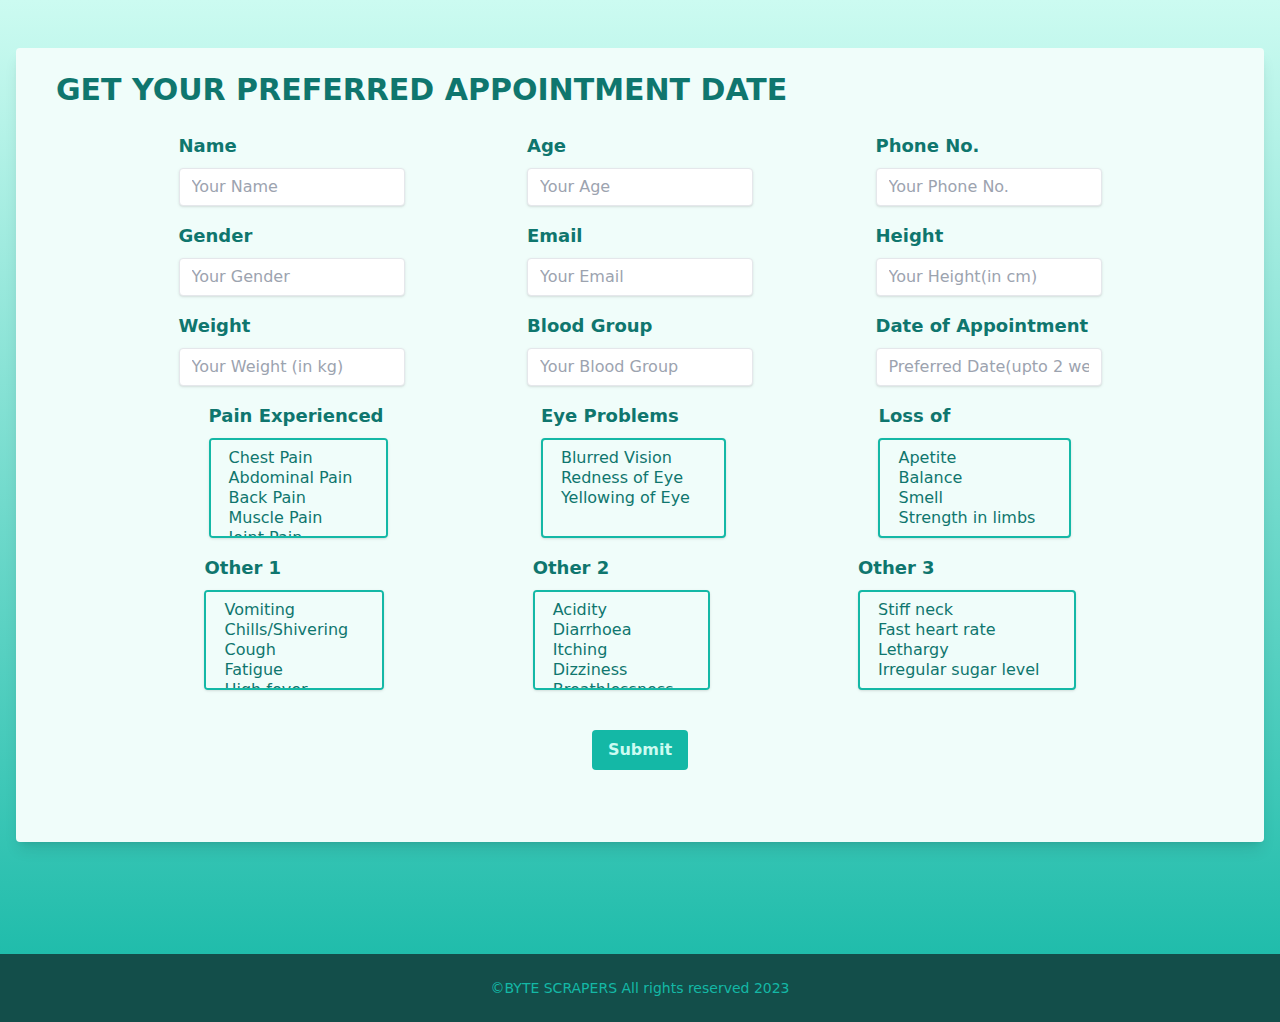
<file: flask/templates/Appointment1.html>
<!DOCTYPE html>
<html lang="en">
<head>
    <meta charset="UTF-8">
    <meta name="viewport" content="width=device-width, initial-scale=1.0">
    <title>Appointment Booking</title>
    <link rel="stylesheet" href="./../static/output.css">
    <link rel="preconnect" href="https://fonts.googleapis.com">
</head>
<body class="bg-teal-100 bg-gradient-to-b from-teal-100 to-teal-500 ...">
    <div class="container mx-auto mt-8 p-4">
        <div class="bg-teal-50 shadow-lg rounded px-10 pt-6 pb-8 mb-4">
            <h2 class="text-3xl text-teal-700 font-bold mb-6">GET YOUR PREFERRED APPOINTMENT DATE</h2>
            <form action="/prefer" method="POST">
                <!--personal details go here-->
                 <div class="flex justify-evenly">
                    <div class="mb-4">
                        <label class="block text-teal-700 text-lg font-bold mb-2" for="name">
                            Name
                        </label>
                        <input class="shadow appearance-none border rounded w-full py-2 px-3 text-teal-700 leading-tight focus:outline-none focus:shadow-outline" id="name" type="text" placeholder="Your Name" name="paitent_name">
                    </div>
                    <div class="mb-4">
                        <label class="block text-teal-700 text-lg font-bold mb-2" for="name">
                            Age
                        </label>
                        <input class="shadow appearance-none border rounded w-full py-2 px-3 text-teal-700 leading-tight focus:outline-none focus:shadow-outline" id="name" type="text" placeholder="Your Age" name="Age">
                    </div>
                    <div class="mb-4">
                        <label class="block text-teal-700 text-lg font-bold mb-2" for="name">
                            Phone No.
                        </label>
                        <input class="shadow appearance-none border rounded w-full py-2 px-3 text-teal-700 leading-tight focus:outline-none focus:shadow-outline" id="name" type="text" placeholder="Your Phone No." name="Ph">
                    </div>
                </div>
                <div class="flex justify-evenly">
                    <div class="mb-4">
                        <label class="block text-teal-700 text-lg font-bold mb-2" for="name">
                            Gender
                        </label>
                        <input class="shadow appearance-none border rounded w-full py-2 px-3 text-teal-700 leading-tight focus:outline-none focus:shadow-outline" id="name" type="text" placeholder="Your Gender" name="gender">
                    </div>
                    <div class="mb-4">
                        <label class="block text-teal-700 text-lg font-bold mb-2" for="email">
                            Email
                        </label>
                        <input class="shadow appearance-none border rounded w-full py-2 px-3 text-teal-700 leading-tight focus:outline-none focus:shadow-outline" id="email" type="email" placeholder="Your Email" name="email">
                    </div>
                    <div class="mb-4">
                        <label class="block text-teal-700 text-lg font-bold mb-2" for="email">
                            Height
                        </label>
                        <input class="shadow appearance-none border rounded w-full py-2 px-3 text-teal-700 leading-tight focus:outline-none focus:shadow-outline" id="email" type="text" placeholder="Your Height(in cm)" name="Height">
                    </div>
                </div>
          <div class="flex justify-evenly">
                    <div class="mb-4">
                        <label class="block text-teal-700 text-lg font-bold mb-2" for="email">
                            Weight
                        </label>
                        <input class="shadow appearance-none border rounded w-full py-2 px-3 text-teal-700 leading-tight focus:outline-none focus:shadow-outline" id="email" type="text" placeholder="Your Weight (in kg)" name="Weight">
                    </div>
                    <div class="mb-4">
                        <label class="block text-teal-700 text-lg font-bold mb-2" for="email">
                            Blood Group
                        </label>
                        <input class="shadow appearance-none border rounded w-full py-2 px-3 text-teal-700 leading-tight focus:outline-none focus:shadow-outline" id="email" type="text" placeholder="Your Blood Group" name="blood" >
                    </div>
                    
                    <div class="mb-4">
                        <label class="block text-teal-700 text-lg font-bold mb-2" for="email">
                            Date of Appointment
                        </label>
                        <input class="shadow appearance-none border rounded w-full py-2 px-3 text-teal-700 leading-tight focus:outline-none focus:shadow-outline" id="email" type="text" placeholder="Preferred Date(upto 2 weeks)" name="preferred_date">
                    </div>
                </div>
                <!--Symptoms go here-->
                <div class="flex justify-evenly font-semibold text-teal-700">
                    <div class="mb-4">
                        <label class="block text-teal-700 text-lg font-bold mb-2" for="email">
                            Pain Experienced
                        </label>
                        <select name="fruits" multiple="multiple" class="block appearance-none hover:scale-105  w-full bg-teal-50 border-2 border-teal-500 px-4 py-2 pr-8 rounded shadow leading-tight focus:outline-none focus:shadow-outline">
                            <option value=" chest_pain">Chest Pain</option>
                            <option value=" abdominal_pain">Abdominal Pain</option>
                            <option value=" back_pain">Back Pain</option>
                            <option value=" muscle_pain">Muscle Pain</option>
                            <option value=" joint_pain">Joint Pain</option>
                            <option value=" belly_pain">Belly Pain</option>
                            <option value=" headache">Headache</option>
                        </select>
                    </div>
                    <div class="mb-4">
                        <label class="block text-teal-700 text-lg font-bold mb-2" for="email">
                            Eye Problems
                        </label>
                        <select name="fruits" multiple="multiple" class="block appearance-none hover:scale-105 w-full bg-teal-50 border-2 border-teal-500 px-4 py-2 pr-8 rounded shadow leading-tight focus:outline-none focus:shadow-outline">
                            <option value=" blurred_and_distorted_vision">Blurred Vision</option>
                            <option value=" redness_of_eyes">Redness of Eye</option>
                            <option value=" yellowing_of_eyes">Yellowing of Eye</option>
                        </select>
                    </div>
                    <div class="mb-4">
                        <label class="block text-teal-700 text-lg font-bold mb-2" for="email">
                            Loss of
                        </label>
                        <select name="fruits" multiple="multiple" class="block appearance-none hover:scale-105 w-full bg-teal-50 border-2 border-teal-500 px-4 py-2 pr-8 rounded shadow leading-tight focus:outline-none focus:shadow-outline">
                            <option value=" loss_of_apetite">Apetite</option>
                            <option value=" balance">Balance</option>
                            <option value=" smell">Smell</option>
                            <option value=" weakness_in_limbs">Strength in limbs</option>
                        </select>
                    </div>
                </div>
                <div class="flex justify-evenly font-semibold  text-teal-700">
                    <div class="mb-4">
                        <label class="block text-teal-700 text-lg font-bold mb-2" for="email">
                            Other 1
                        </label>
                        <select name="fruits" multiple="multiple" class="block appearance-none hover:scale-105 w-full bg-teal-50 border-2 border-teal-500 px-4 py-2 pr-8 rounded shadow leading-tight focus:outline-none focus:shadow-outline">
                            <option value=" vomiting">Vomiting</option>
                            <option value=" shivering">Chills/Shivering</option>
                            <option value=" cough">Cough</option>
                            <option value=" fatigue">Fatigue</option>
                            <option value=" high_fever">High fever</option>
                            <option value=" nausea">Nausea</option>
                        </select>
                    </div>
                    <div class="mb-4">
                        <label class="block text-teal-700 text-lg font-bold mb-2" for="email">
                            Other 2
                        </label>
                        <select name="fruits" multiple="multiple" class="block appearance-none hover:scale-105 w-full bg-teal-50 border-2 border-teal-500 px-4 py-2 pr-8 rounded shadow leading-tight focus:outline-none focus:shadow-outline">
                            <option value=" acidity">Acidity</option>
                            <option value=" diarrhoea">Diarrhoea</option>
                            <option value=" itching">Itching</option>
                            <option value=" dizziness">Dizziness</option>
                            <option value=" breathlessness">Breathlessness</option>
                            <option value=" painful_walking">Painful walking</option>
                        </select>
                    </div>
                    <div class="mb-4">
                        <label class="block text-teal-700 text-lg font-bold mb-2" for="email">
                            Other 3
                        </label>
                        <select name="fruits" multiple="multiple" class="block appearance-none hover:scale-105 w-full bg-teal-50 border-2 border-teal-500  px-4 py-2 pr-8 rounded shadow leading-tight focus:outline-none focus:shadow-outline">
                            <option value=" stiff_neck">Stiff neck</option>
                            <option value=" fast_heart_rate">Fast heart rate</option>
                            <option value=" lethargy">Lethargy</option>
                            <option value=" irregular_sugar_level">Irregular sugar level</option>
                        </select>
                    </div>
                </div>
                <!-- <div class="mb-4">
                    <label class="block text-teal-700 text-lg font-bold mb-2" for="message">
                        Address
                    </label>
                    <textarea class="shadow appearance-none border rounded w-full py-2 px-3 text-teal-700 leading-tight focus:outline-none focus:shadow-outline" id="message" rows="4" placeholder="Your Address"></textarea>
                </div> -->
                <div class="mb-4 flex justify-center p-6">
                    
                        <button id="ApptConfirm" type="submit" class="bg-teal-500 hover:bg-teal-700 text-teal-100 font-bold font-BalooBhai2  py-2 px-4 rounded focus:outline-none focus:shadow-outline">
                            Submit
                        </button>
                </div>
            </form>
        </div>
    </div>
    <!--Footer-->
    <div  class="flex flex-col text-teal-500 bg-teal-900 p-16 text-sm py-6 mx-auto mt-20 h-max items-center justify-center font-sans" id="footer">
        ©BYTE SCRAPERS All rights reserved 2023
    </div>
</body>

<!-- <script src="script.js"></script>

<script>
    // Get a reference to the button element
    var redirectButton = document.getElementById("ApptConfirm");
  
    // Add a click event listener to the button
    redirectButton.addEventListener("click", function() {
      // Redirect to the new HTML file
      window.location.href = "End.html";
    });
  </script> -->

</html>
</file>
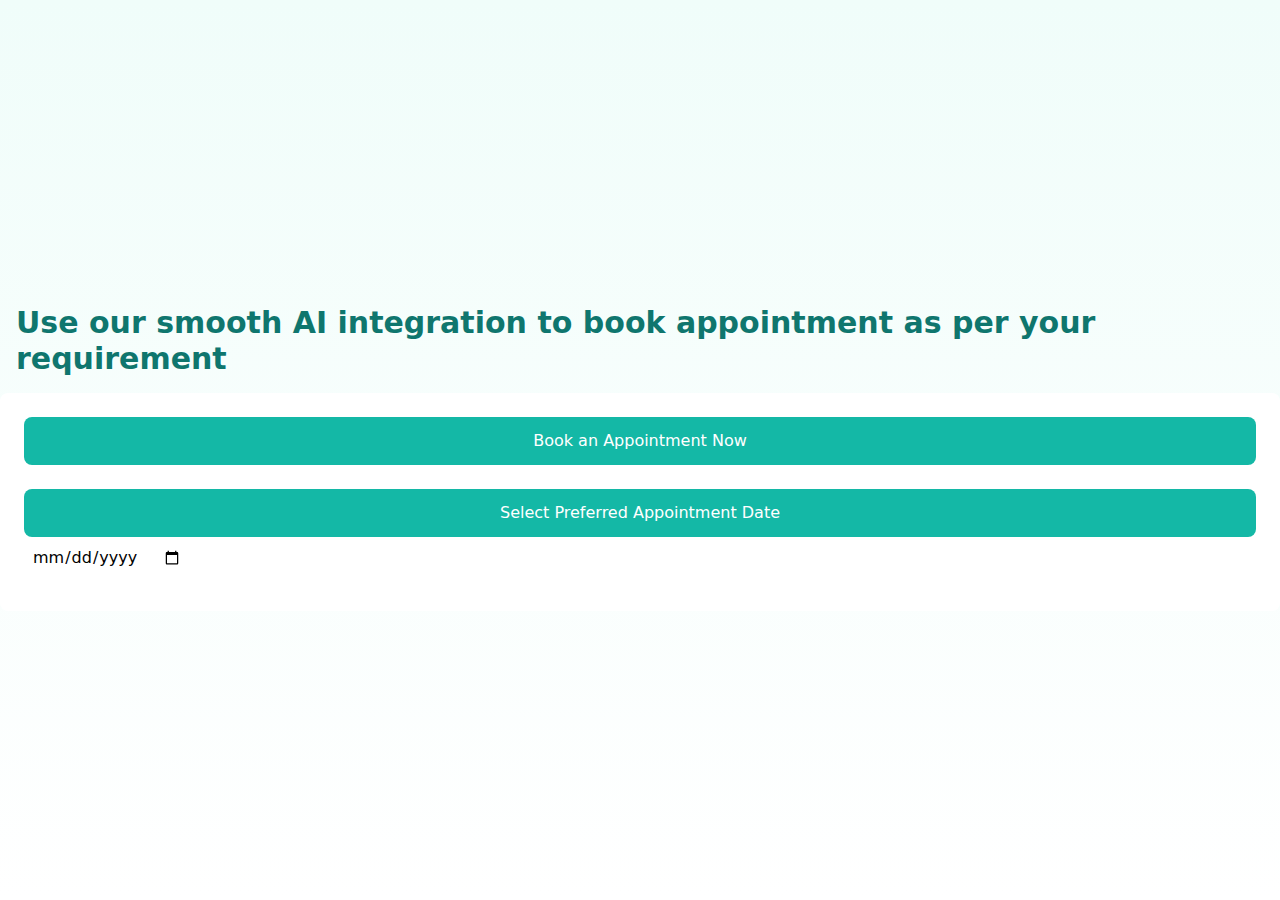
<file: flask/templates/BookAppt.html>
<!DOCTYPE html>
<html lang="en">
<head>
    <meta charset="UTF-8">
    <meta name="viewport" content="width=device-width, initial-scale=1.0">
    <link rel="stylesheet" href="output.css">
    <title>Book Appointment</title>
</head>
<body class="h-screen flex items-center justify-center bg-gradient-to-b from-teal-50 to-teal-400 ... flex-col">
    <p class="text-3xl text-teal-700 font-semibold p-4 m-2">Use our smooth AI integration to book appointment as per your requirement</p>
    <div class="max-w-md w-full p-6 bg-white rounded-lg shadow-lg">
            <div class="mb-6">
                <button id="BookNow" type="submit" class="w-full bg-teal-500 text-white py-3 rounded-lg hover:bg-teal-700 transition duration-200">Book an Appointment Now</button>
            </div>
            <div class="mb-2">
                <button id="ChooseDate" type="submit" class="w-full bg-teal-500 text-white py-3 rounded-lg hover:bg-teal-700 transition duration-200">Select Preferred Appointment Date</button>
                <input type="date" class="p-2 hidden">
            </div>
            
    </div>
    
</body>

<!-- <script>
    var redirectButton = document.getElementById("BookNow");
  
  // Add a click event listener to the button
    redirectButton.addEventListener("click", function() {
    // Redirect to the new HTML file
    window.location.href = "Appointment.html";
  });

  var redirectButton = document.getElementById("ChooseDate");
  
  // Add a click event listener to the button
    redirectButton.addEventListener("click", function() {
    // Redirect to the new HTML file
    window.location.href = "Appointment1.html";
  });



</script> -->

</html>
</file>
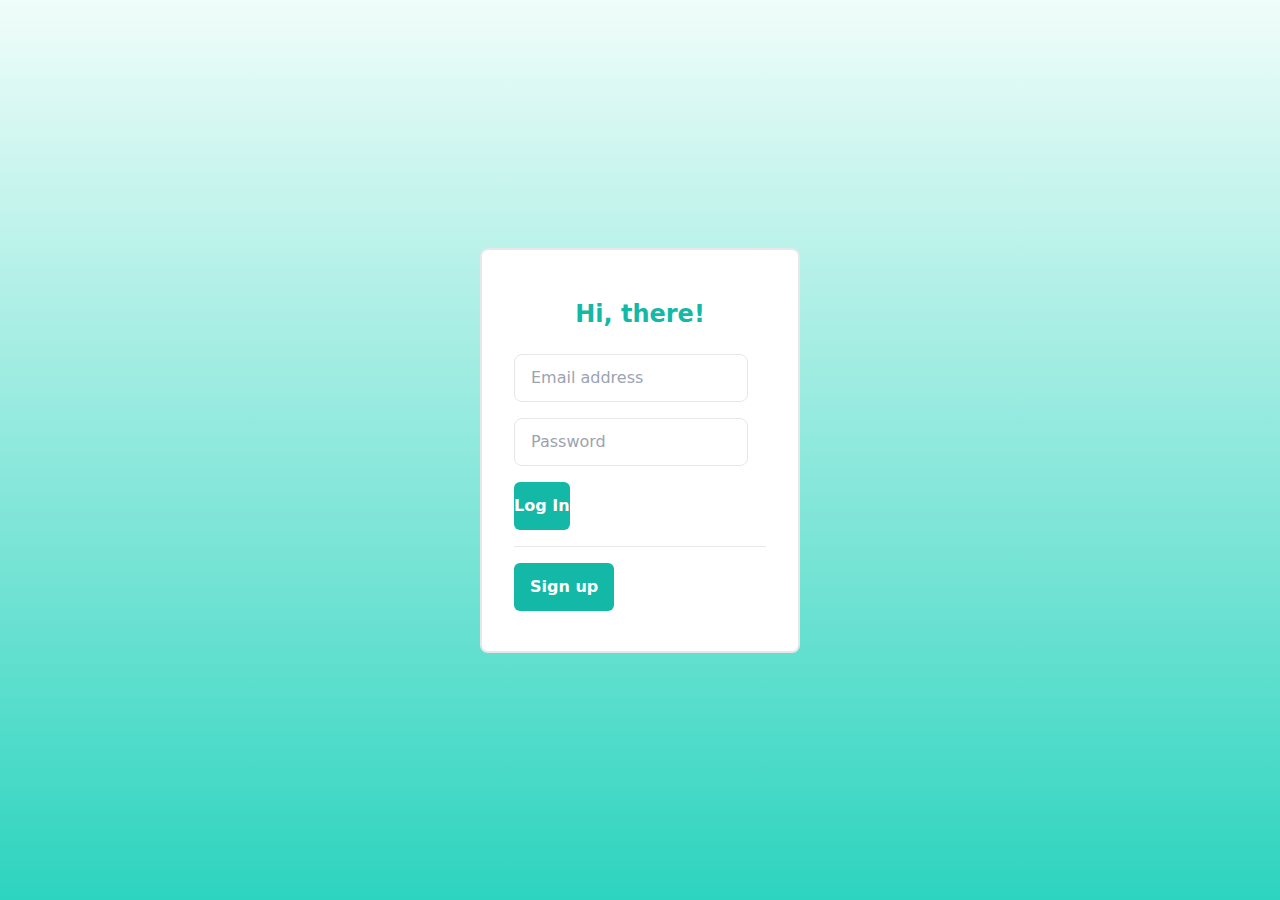
<file: flask/templates/login.html>
<!DOCTYPE html>
<html lang="en">
<head>
    <meta charset="UTF-8">
    <meta name="viewport" content="width=device-width, initial-scale=1.0">
    <link rel="stylesheet" href="./../static/output.css">
    
    <title>Login</title>
</head>
<body class="flex h-screen items-center justify-center bg-gradient-to-b from-teal-50 to-teal-400 ...">
   

    <div class="right flex flex-col bg-white rounded-lg p-8 w-1/4 border-2 border-black-600">
       
        <h1 class="text-teal-500 font-bold text-2xl flex justify-center p-4">Hi, there!</h1>
        <form action="/submit">
        <input class="px-4 h-12 my-2 border border-1 outline-blue-600  border-gray-200 rounded-lg"  type="text" placeholder="Email address" name="emaill">
        <input class="px-4 h-12 my-2 border border-1 outline-blue-600  border-gray-200 rounded-lg" type="text" placeholder="Password" name="passcode">
        <button class="btn hover:bg-teal-700 bg-teal-500 my-2 py-3 text-white font-bold rounded-md" type="submit">Log In</button>
        <!-- <span class="text-center text-teal-600 my-2 text-sm cursor-pointer hover:underline">Forgotten password?</span> -->
        <hr class="my-2">
        <button class="btn hover:bg-teal-700 bg-teal-500 my-2 py-3 text-white font-bold rounded-md w-fit mx-auto px-4 " 
        type="submit">Sign up</button>
        </form>

       
    </div>

</body>
</html>
</file>
<file: flask/static/output.css>
/*
! tailwindcss v3.3.3 | MIT License | https://tailwindcss.com
*/

/*
1. Prevent padding and border from affecting element width. (https://github.com/mozdevs/cssremedy/issues/4)
2. Allow adding a border to an element by just adding a border-width. (https://github.com/tailwindcss/tailwindcss/pull/116)
*/
html{
  scroll-behavior: smooth;
}
*,
::before,
::after {
  box-sizing: border-box;
  /* 1 */
  border-width: 0;
  /* 2 */
  border-style: solid;
  /* 2 */
  border-color: #e5e7eb;
  /* 2 */
}

::before,
::after {
  --tw-content: '';
}

/*
1. Use a consistent sensible line-height in all browsers.
2. Prevent adjustments of font size after orientation changes in iOS.
3. Use a more readable tab size.
4. Use the user's configured `sans` font-family by default.
5. Use the user's configured `sans` font-feature-settings by default.
6. Use the user's configured `sans` font-variation-settings by default.
*/

html {
  line-height: 1.5;
  /* 1 */
  -webkit-text-size-adjust: 100%;
  /* 2 */
  -moz-tab-size: 4;
  /* 3 */
  -o-tab-size: 4;
     tab-size: 4;
  /* 3 */
  font-family: ui-sans-serif, system-ui, -apple-system, BlinkMacSystemFont, "Segoe UI", Roboto, "Helvetica Neue", Arial, "Noto Sans", sans-serif, "Apple Color Emoji", "Segoe UI Emoji", "Segoe UI Symbol", "Noto Color Emoji";
  /* 4 */
  font-feature-settings: normal;
  /* 5 */
  font-variation-settings: normal;
  /* 6 */
}

/*
1. Remove the margin in all browsers.
2. Inherit line-height from `html` so users can set them as a class directly on the `html` element.
*/

body {
  margin: 0;
  /* 1 */
  line-height: inherit;
  /* 2 */
}

/*
1. Add the correct height in Firefox.
2. Correct the inheritance of border color in Firefox. (https://bugzilla.mozilla.org/show_bug.cgi?id=190655)
3. Ensure horizontal rules are visible by default.
*/

hr {
  height: 0;
  /* 1 */
  color: inherit;
  /* 2 */
  border-top-width: 1px;
  /* 3 */
}

/*
Add the correct text decoration in Chrome, Edge, and Safari.
*/

abbr:where([title]) {
  -webkit-text-decoration: underline dotted;
          text-decoration: underline dotted;
}

/*
Remove the default font size and weight for headings.
*/

h1,
h2,
h3,
h4,
h5,
h6 {
  font-size: inherit;
  font-weight: inherit;
}

/*
Reset links to optimize for opt-in styling instead of opt-out.
*/

a {
  color: inherit;
  text-decoration: inherit;
}

/*
Add the correct font weight in Edge and Safari.
*/

b,
strong {
  font-weight: bolder;
}

/*
1. Use the user's configured `mono` font family by default.
2. Correct the odd `em` font sizing in all browsers.
*/

code,
kbd,
samp,
pre {
  font-family: ui-monospace, SFMono-Regular, Menlo, Monaco, Consolas, "Liberation Mono", "Courier New", monospace;
  /* 1 */
  font-size: 1em;
  /* 2 */
}

/*
Add the correct font size in all browsers.
*/

small {
  font-size: 80%;
}

/*
Prevent `sub` and `sup` elements from affecting the line height in all browsers.
*/

sub,
sup {
  font-size: 75%;
  line-height: 0;
  position: relative;
  vertical-align: baseline;
}

sub {
  bottom: -0.25em;
}

sup {
  top: -0.5em;
}

/*
1. Remove text indentation from table contents in Chrome and Safari. (https://bugs.chromium.org/p/chromium/issues/detail?id=999088, https://bugs.webkit.org/show_bug.cgi?id=201297)
2. Correct table border color inheritance in all Chrome and Safari. (https://bugs.chromium.org/p/chromium/issues/detail?id=935729, https://bugs.webkit.org/show_bug.cgi?id=195016)
3. Remove gaps between table borders by default.
*/

table {
  text-indent: 0;
  /* 1 */
  border-color: inherit;
  /* 2 */
  border-collapse: collapse;
  /* 3 */
}

/*
1. Change the font styles in all browsers.
2. Remove the margin in Firefox and Safari.
3. Remove default padding in all browsers.
*/

button,
input,
optgroup,
select,
textarea {
  font-family: inherit;
  /* 1 */
  font-feature-settings: inherit;
  /* 1 */
  font-variation-settings: inherit;
  /* 1 */
  font-size: 100%;
  /* 1 */
  font-weight: inherit;
  /* 1 */
  line-height: inherit;
  /* 1 */
  color: inherit;
  /* 1 */
  margin: 0;
  /* 2 */
  padding: 0;
  /* 3 */
}

/*
Remove the inheritance of text transform in Edge and Firefox.
*/

button,
select {
  text-transform: none;
}

/*
1. Correct the inability to style clickable types in iOS and Safari.
2. Remove default button styles.
*/

button,
[type='button'],
[type='reset'],
[type='submit'] {
  -webkit-appearance: button;
  /* 1 */
  background-color: transparent;
  /* 2 */
  background-image: none;
  /* 2 */
}

/*
Use the modern Firefox focus style for all focusable elements.
*/

:-moz-focusring {
  outline: auto;
}

/*
Remove the additional `:invalid` styles in Firefox. (https://github.com/mozilla/gecko-dev/blob/2f9eacd9d3d995c937b4251a5557d95d494c9be1/layout/style/res/forms.css#L728-L737)
*/

:-moz-ui-invalid {
  box-shadow: none;
}

/*
Add the correct vertical alignment in Chrome and Firefox.
*/

progress {
  vertical-align: baseline;
}

/*
Correct the cursor style of increment and decrement buttons in Safari.
*/

::-webkit-inner-spin-button,
::-webkit-outer-spin-button {
  height: auto;
}

/*
1. Correct the odd appearance in Chrome and Safari.
2. Correct the outline style in Safari.
*/

[type='search'] {
  -webkit-appearance: textfield;
  /* 1 */
  outline-offset: -2px;
  /* 2 */
}

/*
Remove the inner padding in Chrome and Safari on macOS.
*/

::-webkit-search-decoration {
  -webkit-appearance: none;
}

/*
1. Correct the inability to style clickable types in iOS and Safari.
2. Change font properties to `inherit` in Safari.
*/

::-webkit-file-upload-button {
  -webkit-appearance: button;
  /* 1 */
  font: inherit;
  /* 2 */
}

/*
Add the correct display in Chrome and Safari.
*/

summary {
  display: list-item;
}

/*
Removes the default spacing and border for appropriate elements.
*/

blockquote,
dl,
dd,
h1,
h2,
h3,
h4,
h5,
h6,
hr,
figure,
p,
pre {
  margin: 0;
}

fieldset {
  margin: 0;
  padding: 0;
}

legend {
  padding: 0;
}

ol,
ul,
menu {
  list-style: none;
  margin: 0;
  padding: 0;
}

/*
Reset default styling for dialogs.
*/

dialog {
  padding: 0;
}

/*
Prevent resizing textareas horizontally by default.
*/

textarea {
  resize: vertical;
}

/*
1. Reset the default placeholder opacity in Firefox. (https://github.com/tailwindlabs/tailwindcss/issues/3300)
2. Set the default placeholder color to the user's configured gray 400 color.
*/

input::-moz-placeholder, textarea::-moz-placeholder {
  opacity: 1;
  /* 1 */
  color: #9ca3af;
  /* 2 */
}

input::placeholder,
textarea::placeholder {
  opacity: 1;
  /* 1 */
  color: #9ca3af;
  /* 2 */
}

/*
Set the default cursor for buttons.
*/

button,
[role="button"] {
  cursor: pointer;
}

/*
Make sure disabled buttons don't get the pointer cursor.
*/

:disabled {
  cursor: default;
}

/*
1. Make replaced elements `display: block` by default. (https://github.com/mozdevs/cssremedy/issues/14)
2. Add `vertical-align: middle` to align replaced elements more sensibly by default. (https://github.com/jensimmons/cssremedy/issues/14#issuecomment-634934210)
   This can trigger a poorly considered lint error in some tools but is included by design.
*/

img,
svg,
video,
canvas,
audio,
iframe,
embed,
object {
  display: block;
  /* 1 */
  vertical-align: middle;
  /* 2 */
}

/*
Constrain images and videos to the parent width and preserve their intrinsic aspect ratio. (https://github.com/mozdevs/cssremedy/issues/14)
*/

img,
video {
  max-width: 100%;
  height: auto;
}

/* Make elements with the HTML hidden attribute stay hidden by default */

[hidden] {
  display: none;
}

*, ::before, ::after {
  --tw-border-spacing-x: 0;
  --tw-border-spacing-y: 0;
  --tw-translate-x: 0;
  --tw-translate-y: 0;
  --tw-rotate: 0;
  --tw-skew-x: 0;
  --tw-skew-y: 0;
  --tw-scale-x: 1;
  --tw-scale-y: 1;
  --tw-pan-x:  ;
  --tw-pan-y:  ;
  --tw-pinch-zoom:  ;
  --tw-scroll-snap-strictness: proximity;
  --tw-gradient-from-position:  ;
  --tw-gradient-via-position:  ;
  --tw-gradient-to-position:  ;
  --tw-ordinal:  ;
  --tw-slashed-zero:  ;
  --tw-numeric-figure:  ;
  --tw-numeric-spacing:  ;
  --tw-numeric-fraction:  ;
  --tw-ring-inset:  ;
  --tw-ring-offset-width: 0px;
  --tw-ring-offset-color: #fff;
  --tw-ring-color: rgb(59 130 246 / 0.5);
  --tw-ring-offset-shadow: 0 0 #0000;
  --tw-ring-shadow: 0 0 #0000;
  --tw-shadow: 0 0 #0000;
  --tw-shadow-colored: 0 0 #0000;
  --tw-blur:  ;
  --tw-brightness:  ;
  --tw-contrast:  ;
  --tw-grayscale:  ;
  --tw-hue-rotate:  ;
  --tw-invert:  ;
  --tw-saturate:  ;
  --tw-sepia:  ;
  --tw-drop-shadow:  ;
  --tw-backdrop-blur:  ;
  --tw-backdrop-brightness:  ;
  --tw-backdrop-contrast:  ;
  --tw-backdrop-grayscale:  ;
  --tw-backdrop-hue-rotate:  ;
  --tw-backdrop-invert:  ;
  --tw-backdrop-opacity:  ;
  --tw-backdrop-saturate:  ;
  --tw-backdrop-sepia:  ;
}

::backdrop {
  --tw-border-spacing-x: 0;
  --tw-border-spacing-y: 0;
  --tw-translate-x: 0;
  --tw-translate-y: 0;
  --tw-rotate: 0;
  --tw-skew-x: 0;
  --tw-skew-y: 0;
  --tw-scale-x: 1;
  --tw-scale-y: 1;
  --tw-pan-x:  ;
  --tw-pan-y:  ;
  --tw-pinch-zoom:  ;
  --tw-scroll-snap-strictness: proximity;
  --tw-gradient-from-position:  ;
  --tw-gradient-via-position:  ;
  --tw-gradient-to-position:  ;
  --tw-ordinal:  ;
  --tw-slashed-zero:  ;
  --tw-numeric-figure:  ;
  --tw-numeric-spacing:  ;
  --tw-numeric-fraction:  ;
  --tw-ring-inset:  ;
  --tw-ring-offset-width: 0px;
  --tw-ring-offset-color: #fff;
  --tw-ring-color: rgb(59 130 246 / 0.5);
  --tw-ring-offset-shadow: 0 0 #0000;
  --tw-ring-shadow: 0 0 #0000;
  --tw-shadow: 0 0 #0000;
  --tw-shadow-colored: 0 0 #0000;
  --tw-blur:  ;
  --tw-brightness:  ;
  --tw-contrast:  ;
  --tw-grayscale:  ;
  --tw-hue-rotate:  ;
  --tw-invert:  ;
  --tw-saturate:  ;
  --tw-sepia:  ;
  --tw-drop-shadow:  ;
  --tw-backdrop-blur:  ;
  --tw-backdrop-brightness:  ;
  --tw-backdrop-contrast:  ;
  --tw-backdrop-grayscale:  ;
  --tw-backdrop-hue-rotate:  ;
  --tw-backdrop-invert:  ;
  --tw-backdrop-opacity:  ;
  --tw-backdrop-saturate:  ;
  --tw-backdrop-sepia:  ;
}

.container {
  width: 100%;
}

@media (min-width: 640px) {
  .container {
    max-width: 640px;
  }
}

@media (min-width: 768px) {
  .container {
    max-width: 768px;
  }
}

@media (min-width: 1024px) {
  .container {
    max-width: 1024px;
  }
}

@media (min-width: 1280px) {
  .container {
    max-width: 1280px;
  }
}

@media (min-width: 1536px) {
  .container {
    max-width: 1536px;
  }
}

.m-auto {
  margin: auto;
}

.mx-10 {
  margin-left: 2.5rem;
  margin-right: 2.5rem;
}

.mx-3 {
  margin-left: 0.75rem;
  margin-right: 0.75rem;
}

.mx-auto {
  margin-left: auto;
  margin-right: auto;
}

.my-2 {
  margin-top: 0.5rem;
  margin-bottom: 0.5rem;
}

.my-auto {
  margin-top: auto;
  margin-bottom: auto;
}

.mb-1 {
  margin-bottom: 0.25rem;
}

.mb-2 {
  margin-bottom: 0.5rem;
}

.mb-3 {
  margin-bottom: 0.75rem;
}

.mb-4 {
  margin-bottom: 1rem;
}

.mb-6 {
  margin-bottom: 1.5rem;
}

.mb-8 {
  margin-bottom: 2rem;
}

.ml-4 {
  margin-left: 1rem;
}

.ml-6 {
  margin-left: 1.5rem;
}

.mt-12 {
  margin-top: 3rem;
}

.mt-20 {
  margin-top: 5rem;
}

.mt-8 {
  margin-top: 2rem;
}

.block {
  display: block;
}

.flex {
  display: flex;
}

.h-12 {
  height: 3rem;
}

.h-full {
  height: 100%;
}

.h-max {
  height: -moz-max-content;
  height: max-content;
}

.h-screen {
  height: 100vh;
}

.w-1\/3 {
  width: 33.333333%;
}

.w-1\/4 {
  width: 25%;
}

.w-fit {
  width: -moz-fit-content;
  width: fit-content;
}

.w-full {
  width: 100%;
}

.max-w-md {
  max-width: 28rem;
}

.cursor-pointer {
  cursor: pointer;
}

.appearance-none {
  -webkit-appearance: none;
     -moz-appearance: none;
          appearance: none;
}

.grid-flow-row {
  grid-auto-flow: row;
}

.flex-col {
  flex-direction: column;
}

.items-center {
  align-items: center;
}

.justify-start {
  justify-content: flex-start;
}

.justify-center {
  justify-content: center;
}

.justify-evenly {
  justify-content: space-evenly;
}

.space-x-6 > :not([hidden]) ~ :not([hidden]) {
  --tw-space-x-reverse: 0;
  margin-right: calc(1.5rem * var(--tw-space-x-reverse));
  margin-left: calc(1.5rem * calc(1 - var(--tw-space-x-reverse)));
}

.rounded {
  border-radius: 0.25rem;
}

.rounded-lg {
  border-radius: 0.5rem;
}

.rounded-md {
  border-radius: 0.375rem;
}

.rounded-xl {
  border-radius: 0.75rem;
}

.border {
  border-width: 1px;
}

.border-2 {
  border-width: 2px;
}

.border-none {
  border-style: none;
}

.border-gray-200 {
  --tw-border-opacity: 1;
  border-color: rgb(229 231 235 / var(--tw-border-opacity));
}

.border-gray-300 {
  --tw-border-opacity: 1;
  border-color: rgb(209 213 219 / var(--tw-border-opacity));
}

.border-teal-500 {
  --tw-border-opacity: 1;
  border-color: rgb(20 184 166 / var(--tw-border-opacity));
}

.border-teal-700 {
  --tw-border-opacity: 1;
  border-color: rgb(15 118 110 / var(--tw-border-opacity));
}

.border-teal-900 {
  --tw-border-opacity: 1;
  border-color: rgb(19 78 74 / var(--tw-border-opacity));
}

.bg-teal-100 {
  --tw-bg-opacity: 1;
  background-color: rgb(204 251 241 / var(--tw-bg-opacity));
}

.bg-teal-50 {
  --tw-bg-opacity: 1;
  background-color: rgb(240 253 250 / var(--tw-bg-opacity));
}

.bg-teal-500 {
  --tw-bg-opacity: 1;
  background-color: rgb(20 184 166 / var(--tw-bg-opacity));
}

.bg-teal-700 {
  --tw-bg-opacity: 1;
  background-color: rgb(15 118 110 / var(--tw-bg-opacity));
}

.bg-teal-900 {
  --tw-bg-opacity: 1;
  background-color: rgb(19 78 74 / var(--tw-bg-opacity));
}

.bg-white {
  --tw-bg-opacity: 1;
  background-color: rgb(255 255 255 / var(--tw-bg-opacity));
}

.bg-gradient-to-b {
  background-image: linear-gradient(to bottom, var(--tw-gradient-stops));
}

.from-teal-100 {
  --tw-gradient-from: #ccfbf1 var(--tw-gradient-from-position);
  --tw-gradient-to: rgb(204 251 241 / 0) var(--tw-gradient-to-position);
  --tw-gradient-stops: var(--tw-gradient-from), var(--tw-gradient-to);
}

.from-teal-50 {
  --tw-gradient-from: #f0fdfa var(--tw-gradient-from-position);
  --tw-gradient-to: rgb(240 253 250 / 0) var(--tw-gradient-to-position);
  --tw-gradient-stops: var(--tw-gradient-from), var(--tw-gradient-to);
}

.to-teal-300 {
  --tw-gradient-to: #5eead4 var(--tw-gradient-to-position);
}

.to-teal-400 {
  --tw-gradient-to: #2dd4bf var(--tw-gradient-to-position);
}

.to-teal-500 {
  --tw-gradient-to: #14b8a6 var(--tw-gradient-to-position);
}

.p-1 {
  padding: 0.25rem;
}

.p-16 {
  padding: 4rem;
}

.p-2 {
  padding: 0.5rem;
}

.p-4 {
  padding: 1rem;
}

.p-6 {
  padding: 1.5rem;
}

.p-8 {
  padding: 2rem;
}

.px-10 {
  padding-left: 2.5rem;
  padding-right: 2.5rem;
}

.px-3 {
  padding-left: 0.75rem;
  padding-right: 0.75rem;
}

.px-4 {
  padding-left: 1rem;
  padding-right: 1rem;
}

.px-5 {
  padding-left: 1.25rem;
  padding-right: 1.25rem;
}

.px-8 {
  padding-left: 2rem;
  padding-right: 2rem;
}

.py-10 {
  padding-top: 2.5rem;
  padding-bottom: 2.5rem;
}

.py-2 {
  padding-top: 0.5rem;
  padding-bottom: 0.5rem;
}

.py-24 {
  padding-top: 6rem;
  padding-bottom: 6rem;
}

.py-3 {
  padding-top: 0.75rem;
  padding-bottom: 0.75rem;
}

.py-4 {
  padding-top: 1rem;
  padding-bottom: 1rem;
}

.py-5 {
  padding-top: 1.25rem;
  padding-bottom: 1.25rem;
}

.py-6 {
  padding-top: 1.5rem;
  padding-bottom: 1.5rem;
}

.py-8 {
  padding-top: 2rem;
  padding-bottom: 2rem;
}

.pb-8 {
  padding-bottom: 2rem;
}

.pr-8 {
  padding-right: 2rem;
}

.pt-6 {
  padding-top: 1.5rem;
}

.text-center {
  text-align: center;
}

.font-BalooBhai2 {
  font-family: Baloo Bhai 2, cursive;
}

.text-2xl {
  font-size: 1.5rem;
  line-height: 2rem;
}

.text-3xl {
  font-size: 1.875rem;
  line-height: 2.25rem;
}

.text-4xl {
  font-size: 2.25rem;
  line-height: 2.5rem;
}

.text-5xl {
  font-size: 3rem;
  line-height: 1;
}

.text-lg {
  font-size: 1.125rem;
  line-height: 1.75rem;
}

.text-sm {
  font-size: 0.875rem;
  line-height: 1.25rem;
}

.text-xl {
  font-size: 1.25rem;
  line-height: 1.75rem;
}

.font-bold {
  font-weight: 700;
}

.font-medium {
  font-weight: 500;
}

.font-normal {
  font-weight: 400;
}

.font-semibold {
  font-weight: 600;
}

.leading-tight {
  line-height: 1.25;
}

.text-black {
  --tw-text-opacity: 1;
  color: rgb(0 0 0 / var(--tw-text-opacity));
}

.text-gray-600 {
  --tw-text-opacity: 1;
  color: rgb(75 85 99 / var(--tw-text-opacity));
}

.text-teal-100 {
  --tw-text-opacity: 1;
  color: rgb(204 251 241 / var(--tw-text-opacity));
}

.text-teal-500 {
  --tw-text-opacity: 1;
  color: rgb(20 184 166 / var(--tw-text-opacity));
}

.text-teal-600 {
  --tw-text-opacity: 1;
  color: rgb(13 148 136 / var(--tw-text-opacity));
}

.text-teal-700 {
  --tw-text-opacity: 1;
  color: rgb(15 118 110 / var(--tw-text-opacity));
}

.text-teal-900 {
  --tw-text-opacity: 1;
  color: rgb(19 78 74 / var(--tw-text-opacity));
}

.text-white {
  --tw-text-opacity: 1;
  color: rgb(255 255 255 / var(--tw-text-opacity));
}

.shadow {
  --tw-shadow: 0 1px 3px 0 rgb(0 0 0 / 0.1), 0 1px 2px -1px rgb(0 0 0 / 0.1);
  --tw-shadow-colored: 0 1px 3px 0 var(--tw-shadow-color), 0 1px 2px -1px var(--tw-shadow-color);
  box-shadow: var(--tw-ring-offset-shadow, 0 0 #0000), var(--tw-ring-shadow, 0 0 #0000), var(--tw-shadow);
}

.shadow-lg {
  --tw-shadow: 0 10px 15px -3px rgb(0 0 0 / 0.1), 0 4px 6px -4px rgb(0 0 0 / 0.1);
  --tw-shadow-colored: 0 10px 15px -3px var(--tw-shadow-color), 0 4px 6px -4px var(--tw-shadow-color);
  box-shadow: var(--tw-ring-offset-shadow, 0 0 #0000), var(--tw-ring-shadow, 0 0 #0000), var(--tw-shadow);
}

.shadow-md {
  --tw-shadow: 0 4px 6px -1px rgb(0 0 0 / 0.1), 0 2px 4px -2px rgb(0 0 0 / 0.1);
  --tw-shadow-colored: 0 4px 6px -1px var(--tw-shadow-color), 0 2px 4px -2px var(--tw-shadow-color);
  box-shadow: var(--tw-ring-offset-shadow, 0 0 #0000), var(--tw-ring-shadow, 0 0 #0000), var(--tw-shadow);
}

.shadow-teal-500 {
  --tw-shadow-color: #14b8a6;
  --tw-shadow: var(--tw-shadow-colored);
}

.outline-blue-600 {
  outline-color: #2563eb;
}

.transition {
  transition-property: color, background-color, border-color, text-decoration-color, fill, stroke, opacity, box-shadow, transform, filter, -webkit-backdrop-filter;
  transition-property: color, background-color, border-color, text-decoration-color, fill, stroke, opacity, box-shadow, transform, filter, backdrop-filter;
  transition-property: color, background-color, border-color, text-decoration-color, fill, stroke, opacity, box-shadow, transform, filter, backdrop-filter, -webkit-backdrop-filter;
  transition-timing-function: cubic-bezier(0.4, 0, 0.2, 1);
  transition-duration: 150ms;
}

.duration-300 {
  transition-duration: 300ms;
}

.hover\:scale-105:hover {
  --tw-scale-x: 1.05;
  --tw-scale-y: 1.05;
  transform: translate(var(--tw-translate-x), var(--tw-translate-y)) rotate(var(--tw-rotate)) skewX(var(--tw-skew-x)) skewY(var(--tw-skew-y)) scaleX(var(--tw-scale-x)) scaleY(var(--tw-scale-y));
}

.hover\:scale-110:hover {
  --tw-scale-x: 1.1;
  --tw-scale-y: 1.1;
  transform: translate(var(--tw-translate-x), var(--tw-translate-y)) rotate(var(--tw-rotate)) skewX(var(--tw-skew-x)) skewY(var(--tw-skew-y)) scaleX(var(--tw-scale-x)) scaleY(var(--tw-scale-y));
}

.hover\:cursor-pointer:hover {
  cursor: pointer;
}

.hover\:bg-teal-700:hover {
  --tw-bg-opacity: 1;
  background-color: rgb(15 118 110 / var(--tw-bg-opacity));
}

.hover\:bg-white:hover {
  --tw-bg-opacity: 1;
  background-color: rgb(255 255 255 / var(--tw-bg-opacity));
}

.hover\:font-semibold:hover {
  font-weight: 600;
}

.hover\:text-teal-900:hover {
  --tw-text-opacity: 1;
  color: rgb(19 78 74 / var(--tw-text-opacity));
}

.hover\:underline:hover {
  text-decoration-line: underline;
}

.focus\:outline-none:focus {
  outline: 2px solid transparent;
  outline-offset: 2px;
}

.focus\:ring:focus {
  --tw-ring-offset-shadow: var(--tw-ring-inset) 0 0 0 var(--tw-ring-offset-width) var(--tw-ring-offset-color);
  --tw-ring-shadow: var(--tw-ring-inset) 0 0 0 calc(3px + var(--tw-ring-offset-width)) var(--tw-ring-color);
  box-shadow: var(--tw-ring-offset-shadow), var(--tw-ring-shadow), var(--tw-shadow, 0 0 #0000);
}

.focus\:ring-indigo-200:focus {
  --tw-ring-opacity: 1;
  --tw-ring-color: rgb(199 210 254 / var(--tw-ring-opacity));
}
</file>
<file: flask/templates/output.css>
/*
! tailwindcss v3.3.3 | MIT License | https://tailwindcss.com
*/

/*
1. Prevent padding and border from affecting element width. (https://github.com/mozdevs/cssremedy/issues/4)
2. Allow adding a border to an element by just adding a border-width. (https://github.com/tailwindcss/tailwindcss/pull/116)
*/

*,
::before,
::after {
  box-sizing: border-box;
  /* 1 */
  border-width: 0;
  /* 2 */
  border-style: solid;
  /* 2 */
  border-color: #e5e7eb;
  /* 2 */
}

::before,
::after {
  --tw-content: '';
}

/*
1. Use a consistent sensible line-height in all browsers.
2. Prevent adjustments of font size after orientation changes in iOS.
3. Use a more readable tab size.
4. Use the user's configured `sans` font-family by default.
5. Use the user's configured `sans` font-feature-settings by default.
6. Use the user's configured `sans` font-variation-settings by default.
*/

html {
  line-height: 1.5;
  /* 1 */
  -webkit-text-size-adjust: 100%;
  /* 2 */
  -moz-tab-size: 4;
  /* 3 */
  -o-tab-size: 4;
     tab-size: 4;
  /* 3 */
  font-family: ui-sans-serif, system-ui, -apple-system, BlinkMacSystemFont, "Segoe UI", Roboto, "Helvetica Neue", Arial, "Noto Sans", sans-serif, "Apple Color Emoji", "Segoe UI Emoji", "Segoe UI Symbol", "Noto Color Emoji";
  /* 4 */
  font-feature-settings: normal;
  /* 5 */
  font-variation-settings: normal;
  /* 6 */
}

/*
1. Remove the margin in all browsers.
2. Inherit line-height from `html` so users can set them as a class directly on the `html` element.
*/

body {
  margin: 0;
  /* 1 */
  line-height: inherit;
  /* 2 */
}

/*
1. Add the correct height in Firefox.
2. Correct the inheritance of border color in Firefox. (https://bugzilla.mozilla.org/show_bug.cgi?id=190655)
3. Ensure horizontal rules are visible by default.
*/

hr {
  height: 0;
  /* 1 */
  color: inherit;
  /* 2 */
  border-top-width: 1px;
  /* 3 */
}

/*
Add the correct text decoration in Chrome, Edge, and Safari.
*/

abbr:where([title]) {
  -webkit-text-decoration: underline dotted;
          text-decoration: underline dotted;
}

/*
Remove the default font size and weight for headings.
*/

h1,
h2,
h3,
h4,
h5,
h6 {
  font-size: inherit;
  font-weight: inherit;
}

/*
Reset links to optimize for opt-in styling instead of opt-out.
*/

a {
  color: inherit;
  text-decoration: inherit;
}

/*
Add the correct font weight in Edge and Safari.
*/

b,
strong {
  font-weight: bolder;
}

/*
1. Use the user's configured `mono` font family by default.
2. Correct the odd `em` font sizing in all browsers.
*/

code,
kbd,
samp,
pre {
  font-family: ui-monospace, SFMono-Regular, Menlo, Monaco, Consolas, "Liberation Mono", "Courier New", monospace;
  /* 1 */
  font-size: 1em;
  /* 2 */
}

/*
Add the correct font size in all browsers.
*/

small {
  font-size: 80%;
}

/*
Prevent `sub` and `sup` elements from affecting the line height in all browsers.
*/

sub,
sup {
  font-size: 75%;
  line-height: 0;
  position: relative;
  vertical-align: baseline;
}

sub {
  bottom: -0.25em;
}

sup {
  top: -0.5em;
}

/*
1. Remove text indentation from table contents in Chrome and Safari. (https://bugs.chromium.org/p/chromium/issues/detail?id=999088, https://bugs.webkit.org/show_bug.cgi?id=201297)
2. Correct table border color inheritance in all Chrome and Safari. (https://bugs.chromium.org/p/chromium/issues/detail?id=935729, https://bugs.webkit.org/show_bug.cgi?id=195016)
3. Remove gaps between table borders by default.
*/

table {
  text-indent: 0;
  /* 1 */
  border-color: inherit;
  /* 2 */
  border-collapse: collapse;
  /* 3 */
}

/*
1. Change the font styles in all browsers.
2. Remove the margin in Firefox and Safari.
3. Remove default padding in all browsers.
*/

button,
input,
optgroup,
select,
textarea {
  font-family: inherit;
  /* 1 */
  font-feature-settings: inherit;
  /* 1 */
  font-variation-settings: inherit;
  /* 1 */
  font-size: 100%;
  /* 1 */
  font-weight: inherit;
  /* 1 */
  line-height: inherit;
  /* 1 */
  color: inherit;
  /* 1 */
  margin: 0;
  /* 2 */
  padding: 0;
  /* 3 */
}

/*
Remove the inheritance of text transform in Edge and Firefox.
*/

button,
select {
  text-transform: none;
}

/*
1. Correct the inability to style clickable types in iOS and Safari.
2. Remove default button styles.
*/

button,
[type='button'],
[type='reset'],
[type='submit'] {
  -webkit-appearance: button;
  /* 1 */
  background-color: transparent;
  /* 2 */
  background-image: none;
  /* 2 */
}

/*
Use the modern Firefox focus style for all focusable elements.
*/

:-moz-focusring {
  outline: auto;
}

/*
Remove the additional `:invalid` styles in Firefox. (https://github.com/mozilla/gecko-dev/blob/2f9eacd9d3d995c937b4251a5557d95d494c9be1/layout/style/res/forms.css#L728-L737)
*/

:-moz-ui-invalid {
  box-shadow: none;
}

/*
Add the correct vertical alignment in Chrome and Firefox.
*/

progress {
  vertical-align: baseline;
}

/*
Correct the cursor style of increment and decrement buttons in Safari.
*/

::-webkit-inner-spin-button,
::-webkit-outer-spin-button {
  height: auto;
}

/*
1. Correct the odd appearance in Chrome and Safari.
2. Correct the outline style in Safari.
*/

[type='search'] {
  -webkit-appearance: textfield;
  /* 1 */
  outline-offset: -2px;
  /* 2 */
}

/*
Remove the inner padding in Chrome and Safari on macOS.
*/

::-webkit-search-decoration {
  -webkit-appearance: none;
}

/*
1. Correct the inability to style clickable types in iOS and Safari.
2. Change font properties to `inherit` in Safari.
*/

::-webkit-file-upload-button {
  -webkit-appearance: button;
  /* 1 */
  font: inherit;
  /* 2 */
}

/*
Add the correct display in Chrome and Safari.
*/

summary {
  display: list-item;
}

/*
Removes the default spacing and border for appropriate elements.
*/

blockquote,
dl,
dd,
h1,
h2,
h3,
h4,
h5,
h6,
hr,
figure,
p,
pre {
  margin: 0;
}

fieldset {
  margin: 0;
  padding: 0;
}

legend {
  padding: 0;
}

ol,
ul,
menu {
  list-style: none;
  margin: 0;
  padding: 0;
}

/*
Reset default styling for dialogs.
*/

dialog {
  padding: 0;
}

/*
Prevent resizing textareas horizontally by default.
*/

textarea {
  resize: vertical;
}

/*
1. Reset the default placeholder opacity in Firefox. (https://github.com/tailwindlabs/tailwindcss/issues/3300)
2. Set the default placeholder color to the user's configured gray 400 color.
*/

input::-moz-placeholder, textarea::-moz-placeholder {
  opacity: 1;
  /* 1 */
  color: #9ca3af;
  /* 2 */
}

input::placeholder,
textarea::placeholder {
  opacity: 1;
  /* 1 */
  color: #9ca3af;
  /* 2 */
}

/*
Set the default cursor for buttons.
*/

button,
[role="button"] {
  cursor: pointer;
}

/*
Make sure disabled buttons don't get the pointer cursor.
*/

:disabled {
  cursor: default;
}

/*
1. Make replaced elements `display: block` by default. (https://github.com/mozdevs/cssremedy/issues/14)
2. Add `vertical-align: middle` to align replaced elements more sensibly by default. (https://github.com/jensimmons/cssremedy/issues/14#issuecomment-634934210)
   This can trigger a poorly considered lint error in some tools but is included by design.
*/

img,
svg,
video,
canvas,
audio,
iframe,
embed,
object {
  display: block;
  /* 1 */
  vertical-align: middle;
  /* 2 */
}

/*
Constrain images and videos to the parent width and preserve their intrinsic aspect ratio. (https://github.com/mozdevs/cssremedy/issues/14)
*/

img,
video {
  max-width: 100%;
  height: auto;
}

/* Make elements with the HTML hidden attribute stay hidden by default */

[hidden] {
  display: none;
}

*, ::before, ::after {
  --tw-border-spacing-x: 0;
  --tw-border-spacing-y: 0;
  --tw-translate-x: 0;
  --tw-translate-y: 0;
  --tw-rotate: 0;
  --tw-skew-x: 0;
  --tw-skew-y: 0;
  --tw-scale-x: 1;
  --tw-scale-y: 1;
  --tw-pan-x:  ;
  --tw-pan-y:  ;
  --tw-pinch-zoom:  ;
  --tw-scroll-snap-strictness: proximity;
  --tw-gradient-from-position:  ;
  --tw-gradient-via-position:  ;
  --tw-gradient-to-position:  ;
  --tw-ordinal:  ;
  --tw-slashed-zero:  ;
  --tw-numeric-figure:  ;
  --tw-numeric-spacing:  ;
  --tw-numeric-fraction:  ;
  --tw-ring-inset:  ;
  --tw-ring-offset-width: 0px;
  --tw-ring-offset-color: #fff;
  --tw-ring-color: rgb(59 130 246 / 0.5);
  --tw-ring-offset-shadow: 0 0 #0000;
  --tw-ring-shadow: 0 0 #0000;
  --tw-shadow: 0 0 #0000;
  --tw-shadow-colored: 0 0 #0000;
  --tw-blur:  ;
  --tw-brightness:  ;
  --tw-contrast:  ;
  --tw-grayscale:  ;
  --tw-hue-rotate:  ;
  --tw-invert:  ;
  --tw-saturate:  ;
  --tw-sepia:  ;
  --tw-drop-shadow:  ;
  --tw-backdrop-blur:  ;
  --tw-backdrop-brightness:  ;
  --tw-backdrop-contrast:  ;
  --tw-backdrop-grayscale:  ;
  --tw-backdrop-hue-rotate:  ;
  --tw-backdrop-invert:  ;
  --tw-backdrop-opacity:  ;
  --tw-backdrop-saturate:  ;
  --tw-backdrop-sepia:  ;
}

::backdrop {
  --tw-border-spacing-x: 0;
  --tw-border-spacing-y: 0;
  --tw-translate-x: 0;
  --tw-translate-y: 0;
  --tw-rotate: 0;
  --tw-skew-x: 0;
  --tw-skew-y: 0;
  --tw-scale-x: 1;
  --tw-scale-y: 1;
  --tw-pan-x:  ;
  --tw-pan-y:  ;
  --tw-pinch-zoom:  ;
  --tw-scroll-snap-strictness: proximity;
  --tw-gradient-from-position:  ;
  --tw-gradient-via-position:  ;
  --tw-gradient-to-position:  ;
  --tw-ordinal:  ;
  --tw-slashed-zero:  ;
  --tw-numeric-figure:  ;
  --tw-numeric-spacing:  ;
  --tw-numeric-fraction:  ;
  --tw-ring-inset:  ;
  --tw-ring-offset-width: 0px;
  --tw-ring-offset-color: #fff;
  --tw-ring-color: rgb(59 130 246 / 0.5);
  --tw-ring-offset-shadow: 0 0 #0000;
  --tw-ring-shadow: 0 0 #0000;
  --tw-shadow: 0 0 #0000;
  --tw-shadow-colored: 0 0 #0000;
  --tw-blur:  ;
  --tw-brightness:  ;
  --tw-contrast:  ;
  --tw-grayscale:  ;
  --tw-hue-rotate:  ;
  --tw-invert:  ;
  --tw-saturate:  ;
  --tw-sepia:  ;
  --tw-drop-shadow:  ;
  --tw-backdrop-blur:  ;
  --tw-backdrop-brightness:  ;
  --tw-backdrop-contrast:  ;
  --tw-backdrop-grayscale:  ;
  --tw-backdrop-hue-rotate:  ;
  --tw-backdrop-invert:  ;
  --tw-backdrop-opacity:  ;
  --tw-backdrop-saturate:  ;
  --tw-backdrop-sepia:  ;
}

.container {
  width: 100%;
}

@media (min-width: 640px) {
  .container {
    max-width: 640px;
  }
}

@media (min-width: 768px) {
  .container {
    max-width: 768px;
  }
}

@media (min-width: 1024px) {
  .container {
    max-width: 1024px;
  }
}

@media (min-width: 1280px) {
  .container {
    max-width: 1280px;
  }
}

@media (min-width: 1536px) {
  .container {
    max-width: 1536px;
  }
}

.mx-10 {
  margin-left: 2.5rem;
  margin-right: 2.5rem;
}

.mx-auto {
  margin-left: auto;
  margin-right: auto;
}

.my-2 {
  margin-top: 0.5rem;
  margin-bottom: 0.5rem;
}

.mb-2 {
  margin-bottom: 0.5rem;
}

.mb-4 {
  margin-bottom: 1rem;
}

.mb-6 {
  margin-bottom: 1.5rem;
}

.mb-8 {
  margin-bottom: 2rem;
}

.ml-4 {
  margin-left: 1rem;
}

.mt-12 {
  margin-top: 3rem;
}

.mt-20 {
  margin-top: 5rem;
}

.mt-8 {
  margin-top: 2rem;
}

.block {
  display: block;
}

.flex {
  display: flex;
}

.h-12 {
  height: 3rem;
}

.h-max {
  height: -moz-max-content;
  height: max-content;
}

.h-screen {
  height: 100vh;
}

.w-1\/4 {
  width: 25%;
}

.w-fit {
  width: -moz-fit-content;
  width: fit-content;
}

.w-full {
  width: 100%;
}

.cursor-pointer {
  cursor: pointer;
}

.appearance-none {
  -webkit-appearance: none;
     -moz-appearance: none;
          appearance: none;
}

.flex-col {
  flex-direction: column;
}

.items-center {
  align-items: center;
}

.justify-start {
  justify-content: flex-start;
}

.justify-center {
  justify-content: center;
}

.justify-evenly {
  justify-content: space-evenly;
}

.space-x-6 > :not([hidden]) ~ :not([hidden]) {
  --tw-space-x-reverse: 0;
  margin-right: calc(1.5rem * var(--tw-space-x-reverse));
  margin-left: calc(1.5rem * calc(1 - var(--tw-space-x-reverse)));
}

.rounded {
  border-radius: 0.25rem;
}

.rounded-lg {
  border-radius: 0.5rem;
}

.rounded-md {
  border-radius: 0.375rem;
}

.border {
  border-width: 1px;
}

.border-2 {
  border-width: 2px;
}

.border-none {
  border-style: none;
}

.border-gray-200 {
  --tw-border-opacity: 1;
  border-color: rgb(229 231 235 / var(--tw-border-opacity));
}

.border-teal-500 {
  --tw-border-opacity: 1;
  border-color: rgb(20 184 166 / var(--tw-border-opacity));
}

.border-teal-700 {
  --tw-border-opacity: 1;
  border-color: rgb(15 118 110 / var(--tw-border-opacity));
}

.border-teal-900 {
  --tw-border-opacity: 1;
  border-color: rgb(19 78 74 / var(--tw-border-opacity));
}

.bg-teal-100 {
  --tw-bg-opacity: 1;
  background-color: rgb(204 251 241 / var(--tw-bg-opacity));
}

.bg-teal-300 {
  --tw-bg-opacity: 1;
  background-color: rgb(94 234 212 / var(--tw-bg-opacity));
}

.bg-teal-50 {
  --tw-bg-opacity: 1;
  background-color: rgb(240 253 250 / var(--tw-bg-opacity));
}

.bg-teal-500 {
  --tw-bg-opacity: 1;
  background-color: rgb(20 184 166 / var(--tw-bg-opacity));
}

.bg-teal-700 {
  --tw-bg-opacity: 1;
  background-color: rgb(15 118 110 / var(--tw-bg-opacity));
}

.bg-teal-900 {
  --tw-bg-opacity: 1;
  background-color: rgb(19 78 74 / var(--tw-bg-opacity));
}

.bg-white {
  --tw-bg-opacity: 1;
  background-color: rgb(255 255 255 / var(--tw-bg-opacity));
}

.bg-gradient-to-b {
  background-image: linear-gradient(to bottom, var(--tw-gradient-stops));
}

.from-teal-100 {
  --tw-gradient-from: #ccfbf1 var(--tw-gradient-from-position);
  --tw-gradient-to: rgb(204 251 241 / 0) var(--tw-gradient-to-position);
  --tw-gradient-stops: var(--tw-gradient-from), var(--tw-gradient-to);
}

.from-teal-50 {
  --tw-gradient-from: #f0fdfa var(--tw-gradient-from-position);
  --tw-gradient-to: rgb(240 253 250 / 0) var(--tw-gradient-to-position);
  --tw-gradient-stops: var(--tw-gradient-from), var(--tw-gradient-to);
}

.to-teal-300 {
  --tw-gradient-to: #5eead4 var(--tw-gradient-to-position);
}

.to-teal-500 {
  --tw-gradient-to: #14b8a6 var(--tw-gradient-to-position);
}

.p-1 {
  padding: 0.25rem;
}

.p-16 {
  padding: 4rem;
}

.p-2 {
  padding: 0.5rem;
}

.p-4 {
  padding: 1rem;
}

.p-6 {
  padding: 1.5rem;
}

.p-8 {
  padding: 2rem;
}

.px-10 {
  padding-left: 2.5rem;
  padding-right: 2.5rem;
}

.px-3 {
  padding-left: 0.75rem;
  padding-right: 0.75rem;
}

.px-4 {
  padding-left: 1rem;
  padding-right: 1rem;
}

.py-10 {
  padding-top: 2.5rem;
  padding-bottom: 2.5rem;
}

.py-2 {
  padding-top: 0.5rem;
  padding-bottom: 0.5rem;
}

.py-24 {
  padding-top: 6rem;
  padding-bottom: 6rem;
}

.py-3 {
  padding-top: 0.75rem;
  padding-bottom: 0.75rem;
}

.py-4 {
  padding-top: 1rem;
  padding-bottom: 1rem;
}

.py-6 {
  padding-top: 1.5rem;
  padding-bottom: 1.5rem;
}

.py-8 {
  padding-top: 2rem;
  padding-bottom: 2rem;
}

.pb-8 {
  padding-bottom: 2rem;
}

.pr-8 {
  padding-right: 2rem;
}

.pt-6 {
  padding-top: 1.5rem;
}

.text-center {
  text-align: center;
}

.font-sans {
  font-family: ui-sans-serif, system-ui, -apple-system, BlinkMacSystemFont, "Segoe UI", Roboto, "Helvetica Neue", Arial, "Noto Sans", sans-serif, "Apple Color Emoji", "Segoe UI Emoji", "Segoe UI Symbol", "Noto Color Emoji";
}

.text-2xl {
  font-size: 1.5rem;
  line-height: 2rem;
}

.text-3xl {
  font-size: 1.875rem;
  line-height: 2.25rem;
}

.text-4xl {
  font-size: 2.25rem;
  line-height: 2.5rem;
}

.text-5xl {
  font-size: 3rem;
  line-height: 1;
}

.text-lg {
  font-size: 1.125rem;
  line-height: 1.75rem;
}

.text-sm {
  font-size: 0.875rem;
  line-height: 1.25rem;
}

.text-xl {
  font-size: 1.25rem;
  line-height: 1.75rem;
}

.font-bold {
  font-weight: 700;
}

.font-normal {
  font-weight: 400;
}

.font-semibold {
  font-weight: 600;
}

.leading-tight {
  line-height: 1.25;
}

.text-black {
  --tw-text-opacity: 1;
  color: rgb(0 0 0 / var(--tw-text-opacity));
}

.text-teal-100 {
  --tw-text-opacity: 1;
  color: rgb(204 251 241 / var(--tw-text-opacity));
}

.text-teal-500 {
  --tw-text-opacity: 1;
  color: rgb(20 184 166 / var(--tw-text-opacity));
}

.text-teal-600 {
  --tw-text-opacity: 1;
  color: rgb(13 148 136 / var(--tw-text-opacity));
}

.text-teal-700 {
  --tw-text-opacity: 1;
  color: rgb(15 118 110 / var(--tw-text-opacity));
}

.text-white {
  --tw-text-opacity: 1;
  color: rgb(255 255 255 / var(--tw-text-opacity));
}

.shadow {
  --tw-shadow: 0 1px 3px 0 rgb(0 0 0 / 0.1), 0 1px 2px -1px rgb(0 0 0 / 0.1);
  --tw-shadow-colored: 0 1px 3px 0 var(--tw-shadow-color), 0 1px 2px -1px var(--tw-shadow-color);
  box-shadow: var(--tw-ring-offset-shadow, 0 0 #0000), var(--tw-ring-shadow, 0 0 #0000), var(--tw-shadow);
}

.shadow-md {
  --tw-shadow: 0 4px 6px -1px rgb(0 0 0 / 0.1), 0 2px 4px -2px rgb(0 0 0 / 0.1);
  --tw-shadow-colored: 0 4px 6px -1px var(--tw-shadow-color), 0 2px 4px -2px var(--tw-shadow-color);
  box-shadow: var(--tw-ring-offset-shadow, 0 0 #0000), var(--tw-ring-shadow, 0 0 #0000), var(--tw-shadow);
}

.outline-blue-600 {
  outline-color: #2563eb;
}

.hover\:scale-105:hover {
  --tw-scale-x: 1.05;
  --tw-scale-y: 1.05;
  transform: translate(var(--tw-translate-x), var(--tw-translate-y)) rotate(var(--tw-rotate)) skewX(var(--tw-skew-x)) skewY(var(--tw-skew-y)) scaleX(var(--tw-scale-x)) scaleY(var(--tw-scale-y));
}

.hover\:cursor-pointer:hover {
  cursor: pointer;
}

.hover\:bg-teal-700:hover {
  --tw-bg-opacity: 1;
  background-color: rgb(15 118 110 / var(--tw-bg-opacity));
}

.hover\:bg-white:hover {
  --tw-bg-opacity: 1;
  background-color: rgb(255 255 255 / var(--tw-bg-opacity));
}

.hover\:font-semibold:hover {
  font-weight: 600;
}

.hover\:text-teal-900:hover {
  --tw-text-opacity: 1;
  color: rgb(19 78 74 / var(--tw-text-opacity));
}

.hover\:underline:hover {
  text-decoration-line: underline;
}

.focus\:outline-none:focus {
  outline: 2px solid transparent;
  outline-offset: 2px;
}
</file>
